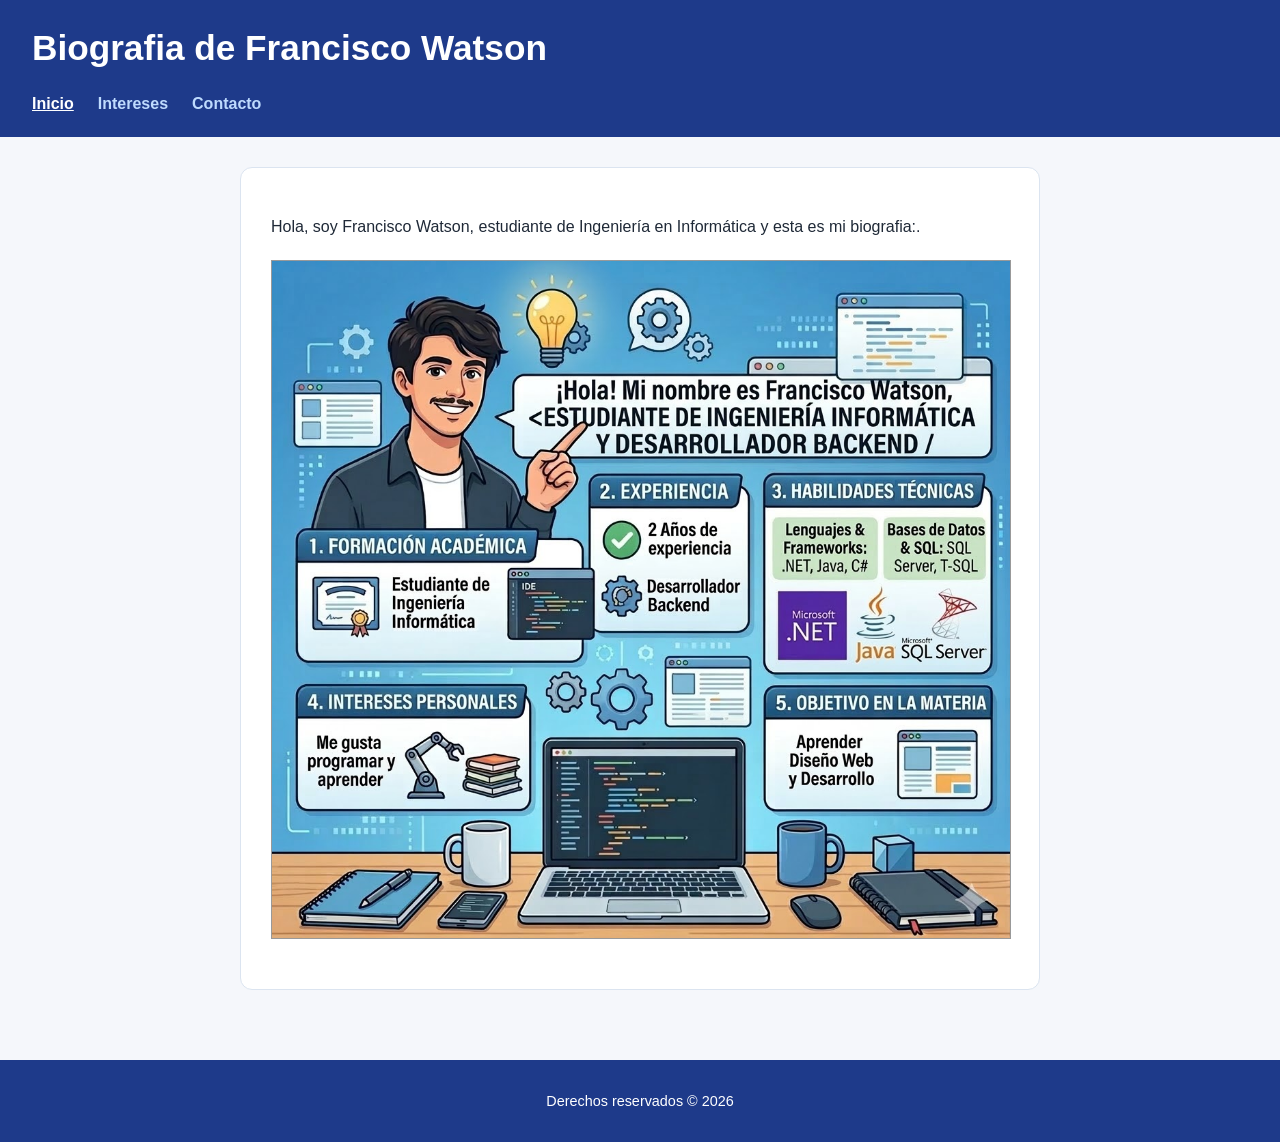
<file: index.html>
<!DOCTYPE html>
<html lang="en">
<head>
    <meta charset="UTF-8">
    <meta name="viewport" content="width=device-width, initial-scale=1.0">
    <title>Biografia de Francisco Watson</title>
    <link rel="stylesheet" href="estilos/style.css">
</head>
<body>
    <header>
        <h1>Biografia de Francisco Watson</h1>
        <nav>
            <ul>
                <li>Inicio</li>
                <li><a href="intereses.html">Intereses</a></li>
                <li><a href="contacto.html">Contacto</a></li>
            </ul>
        </nav>
    </header>
    <main>
        <p>Hola, soy Francisco Watson, estudiante de Ingeniería en Informática y esta es mi biografia:.</p>
        <img src="img/mi-bio.jpg" alt="Foto personal">
    </main>
    <footer>
        <p>Derechos reservados &copy; 2026</p>
    </footer>
    
</body>
</html>
</file>
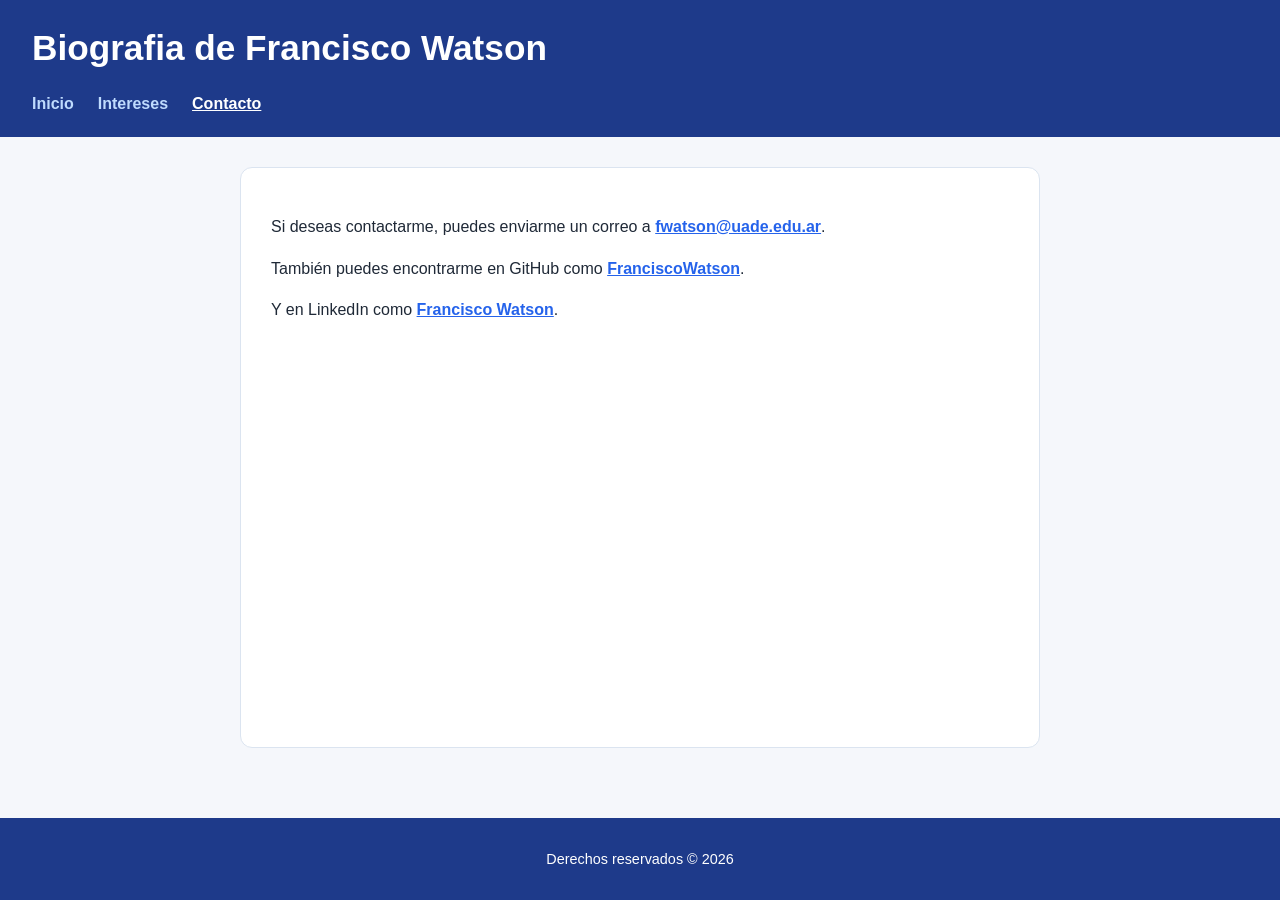
<file: contacto.html>
<!DOCTYPE html>
<html lang="en">
<head>
    <meta charset="UTF-8">
    <meta name="viewport" content="width=device-width, initial-scale=1.0">
    <title>Biografia de Francisco Watson</title>
    <link rel="stylesheet" href="estilos/style.css">
</head>
<body>
    <header>
        <h1>Biografia de Francisco Watson</h1>
        <nav>
            <ul>
                <li><a href="index.html">Inicio</a></li>
                <li><a href="intereses.html">Intereses</a></li>
                <li>Contacto</li>
            </ul>
        </nav>
    </header>
    <main>
        <p>Si deseas contactarme, puedes enviarme un correo a <a href="mailto:fwatson@uade.edu.ar">fwatson@uade.edu.ar</a>.</p>
        <p>También puedes encontrarme en GitHub como <a href="https://github.com/FranciscoWatson" target="_blank" rel="noopener noreferrer">FranciscoWatson</a>.</p>
        <p>Y en LinkedIn como <a href="https://ar.linkedin.com/in/franciscowatson/es" target="_blank" rel="noopener noreferrer">Francisco Watson</a>.</p>
    </main>
    <footer>
        <p>Derechos reservados &copy; 2026</p>
    </footer>
    
</body>
</html>
</file>
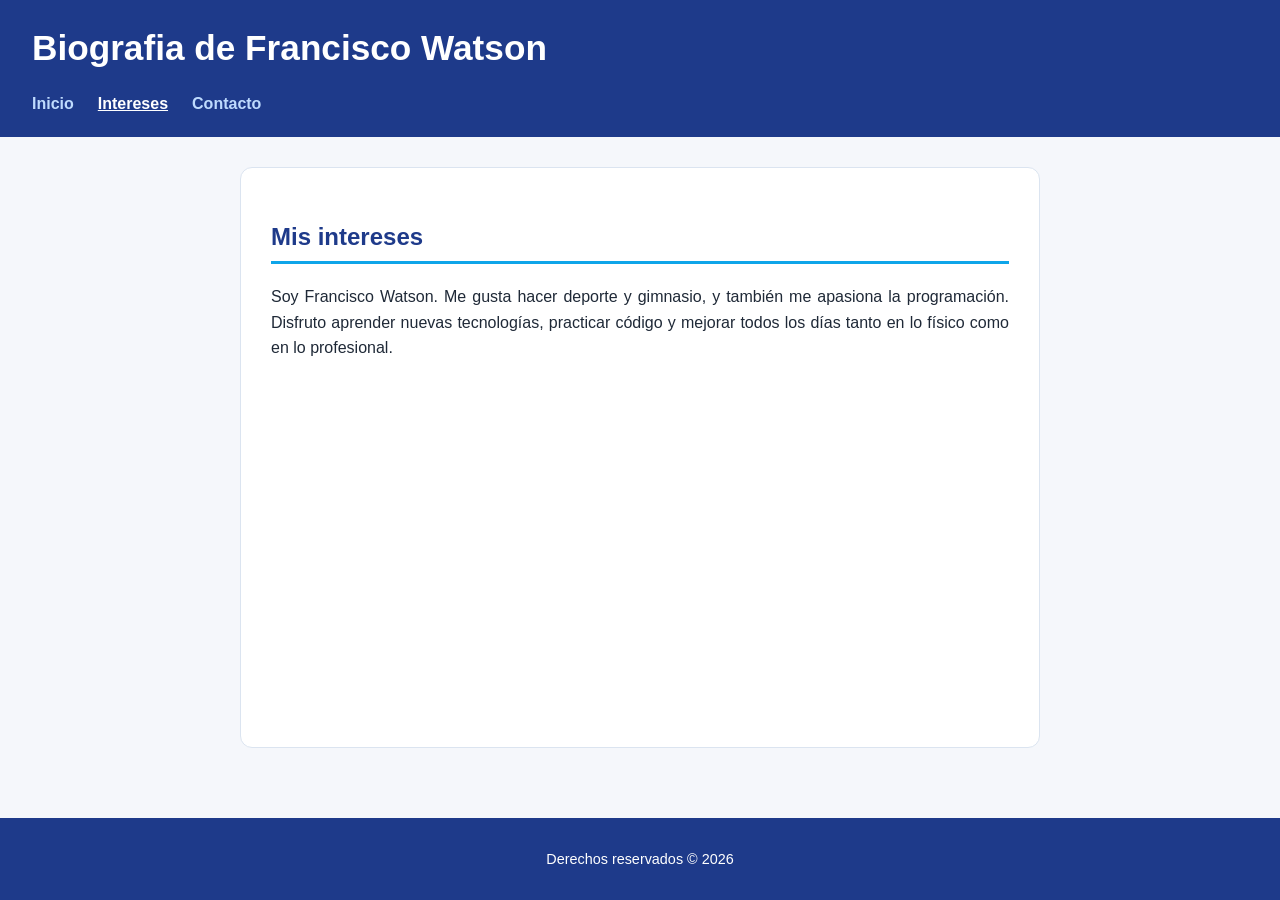
<file: intereses.html>
<!DOCTYPE html>
<html lang="en">

<head>
    <meta charset="UTF-8">
    <meta name="viewport" content="width=device-width, initial-scale=1.0">
    <title>Biografia de Francisco Watson</title>
    <link rel="stylesheet" href="estilos/style.css">
</head>

<body>
    <header>
        <h1>Biografia de Francisco Watson</h1>
        <nav>
            <ul>
                <li><a href="index.html">Inicio</a></li>
                <li>Intereses</li>
                <li><a href="contacto.html">Contacto</a></li>
            </ul>
        </nav>
    </header>
    <main>
        <h2>Mis intereses</h2>
        <p>Soy Francisco Watson. Me gusta hacer deporte y gimnasio, y también me apasiona la programación. Disfruto aprender
            nuevas tecnologías, practicar código y mejorar todos los días tanto en lo físico como en lo profesional.</p>
    </main>
    <footer>
        <p>Derechos reservados &copy; 2026</p>
    </footer>

</body>

</html>
</file>
<file: estilos/style.css>
body {
    font-family: Arial, Helvetica, sans-serif;
    font-size: 16px;
    background-color: #f5f7fb;
    color: #1f2937;
    line-height: 1.6;
    margin: 0;
    padding: 0;
    min-height: 100vh;
    display: flex;
    flex-direction: column;
}

header {
    background-color: #1e3a8a;
    color: #ffffff;
    padding: 20px 0;
}

header h1 {
    margin: 0;
    padding: 0 32px;
    font-size: 2.2em;
    text-align: left;
}

nav {
    padding: 0 32px;
}

nav ul {
    display: flex;
    justify-content: flex-start;
    gap: 24px;
    list-style-type: none;
    padding: 0;
    margin: 15px 0 0 0;
}

nav ul li {
    margin: 0;
}

nav ul li a {
    color: #bfdbfe;
    text-decoration: none;
    font-weight: bold;
}

nav ul li a:hover {
    text-decoration: underline;
    color: #ffffff;
}

nav ul li:not(:has(a)) {
    color: #ffffff;
    font-weight: bold;
    text-decoration: underline;
}

main {
    background-color: #ffffff;
    max-width: 800px;
    width: calc(100% - 40px);
    margin: 30px auto;
    padding: 30px;
    border: 1px solid #dbe4f0;
    border-radius: 12px;
    box-sizing: border-box;
    flex: 1;
}

main h2 {
    color: #1e3a8a;
    border-bottom: 3px solid #0ea5e9;
    padding-bottom: 5px;
}

main p {
    text-align: justify;
    margin-bottom: 15px;
}

main img {
    display: block;
    max-width: 100%;
    margin: 20px auto;
    border: 1px solid #999;
}

main a {
    color: #2563eb;
    font-weight: bold;
}

main a:hover {
    color: #1e40af;
}

footer {
    background-color: #1e3a8a;
    color: #ffffff;
    text-align: center;
    padding: 15px;
    margin-top: 40px;
    font-size: 0.9em;
}

@media (max-width: 768px) {
    header {
        padding: 16px 10px;
    }

    header h1 {
        font-size: 1.7em;
        padding: 0;
        text-align: center;
    }

    nav {
        padding: 0;
    }

    nav ul {
        flex-direction: column;
        align-items: center;
        gap: 8px;
        margin-top: 12px;
    }

    nav ul li {
        margin: 0;
    }

    main {
        width: calc(100% - 20px);
        margin: 20px auto;
        padding: 20px;
    }

    footer {
        margin-top: 20px;
    }
}
</file>
